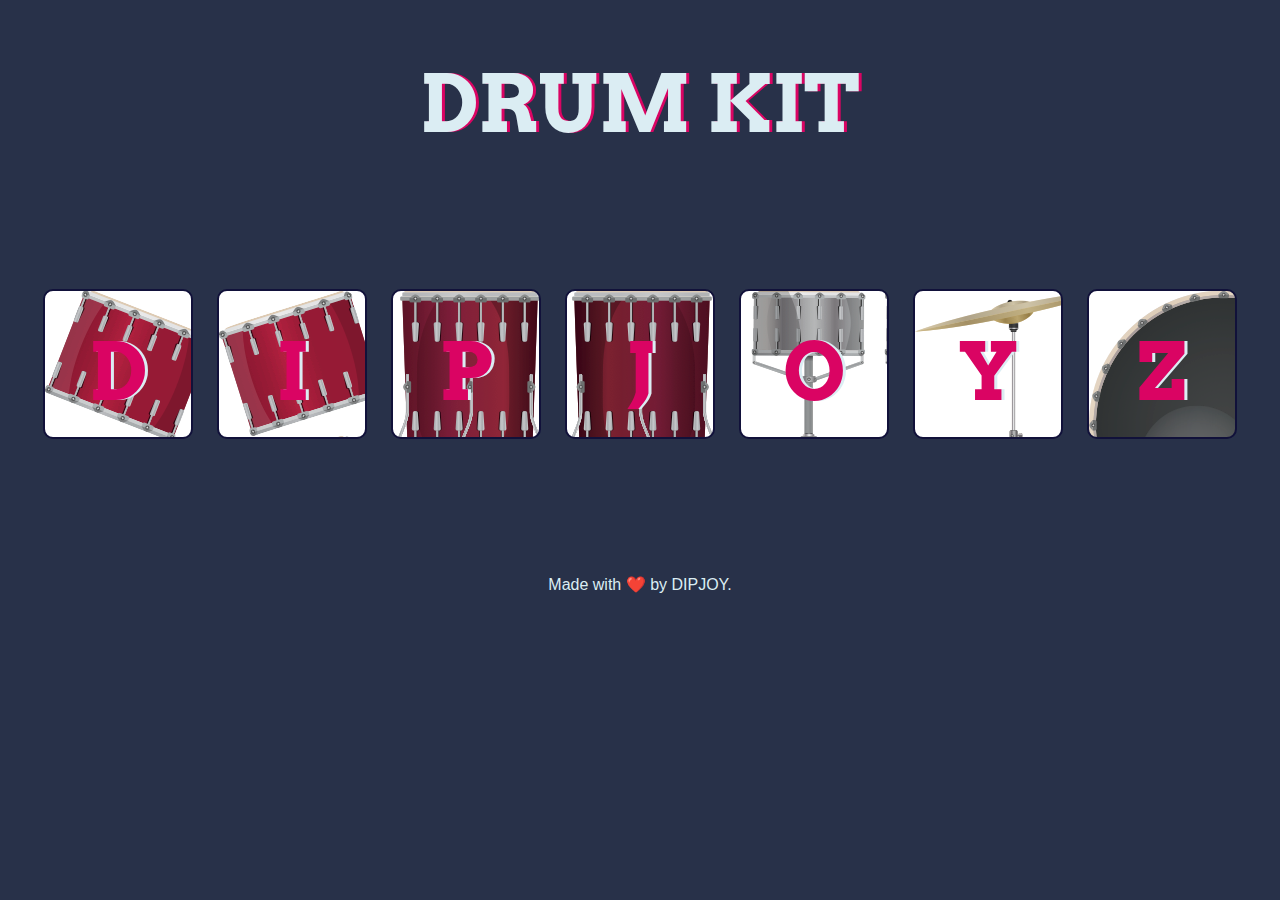
<file: DRUM KIT PROJECT/Drum Kit Completed/Drum Kit Completed/index.html>
<!DOCTYPE html>
<html lang="en" dir="ltr">

<head>
  <meta charset="utf-8">
  <title>Drum Kit</title>
  <link rel="stylesheet" href="styles.css">
  <link href="https://fonts.googleapis.com/css?family=Arvo" rel="stylesheet">
</head>

<body>
  <h1 id="title">DRUM KIT</h1>
  <div class="set ">
    <button class="D drum">D</button>
    <button class="I drum">I</button>
    <button class="P drum">P</button>
    <button class="J drum">J</button>
    <button class="O drum">O</button>
    <button class="Y drum">Y</button>
    <button class="Z drum">Z</button>
  </div>
<footer>
  <P> Made with ❤️ by DIPJOY.</P>
</footer>
  
<script src="index.js" charset="utf-8"></script>


</body>
</html>
</file>
<file: DRUM KIT PROJECT/Drum Kit Completed/Drum Kit Completed/styles.css>
body {
  text-align: center;
  background-color: #283149;
}

h1 {
  font-size: 5rem;
  color: #DBEDF3;
  font-family: "Arvo", cursive;
  text-shadow: 3px 0 #DA0463;

}

footer {
  color: #DBEDF3;
  font-family: sans-serif;
}

.D {
  background-image: url("images/tom1.png");
}

.I {
  background-image: url("images/tom2.png");
}

.P {
  background-image: url("images/tom3.png");
}

.J {
  background-image: url("images/tom4.png");
}

.O {
  background-image: url("images/snare.png");
}

.Y {
  background-image: url("images/crash.png");
}

.Z {
  background-image: url("images/kick.png");
}

.set {
  margin: 10% auto;
}

.pressed {
  box-shadow: 0 3px 4px 0 #DBEDF3;
  opacity: 0.5;
}

.red {
  color: red;
}

.drum {
  outline: none;
  border: 2px solid #11113a;
  font-size: 5rem;
  font-family: 'Arvo', cursive;
  line-height: 2;
  font-weight: 900;
  color: #DA0463;
  text-shadow: 3px 0 #DBEDF3;
  border-radius: 10px;
  display: inline-block;
  width: 150px;
  height: 150px;
  text-align: center;
  margin: 10px;
  background-color: white;
}
</file>
